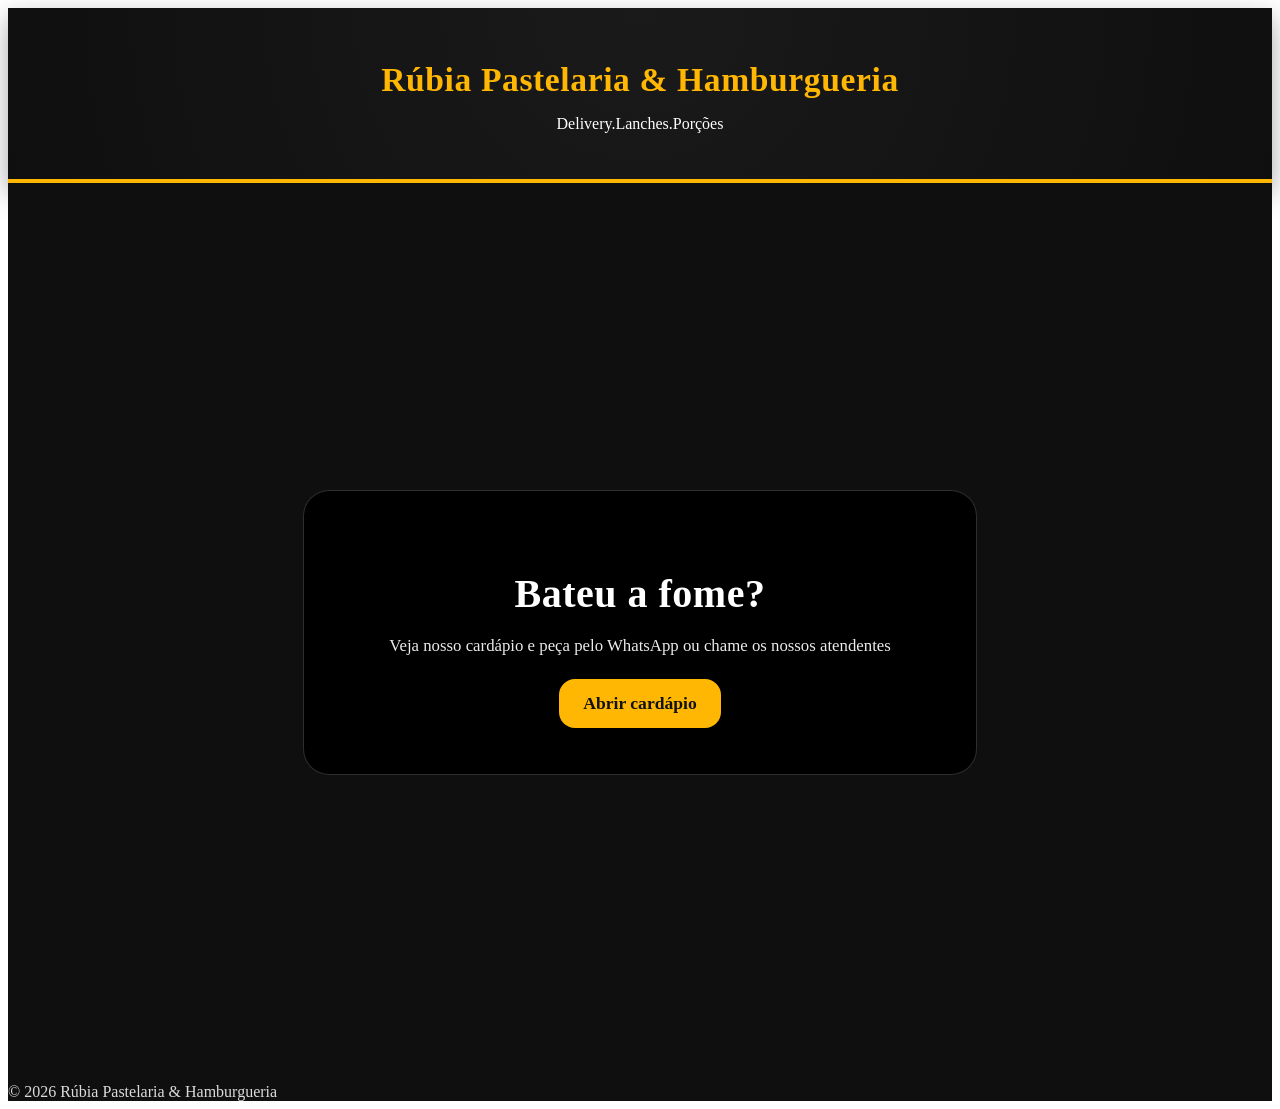
<file: index.html>
<!DOCTYPE html>
<html lang="pt-br">
<head>
    <meta charset="UTF-8">
    <meta name="viewport" content="width=device-width, initial-scale=1.0">
    <title>Pastelaria & Hamburgueria</title>
    <link rel="stylesheet" href="style.css" />
</head>

    <body>
        <header class="topo">
            <div class="container">
        <h1>Rúbia Pastelaria & Hamburgueria</h1>
        <p>Delivery.Lanches.Porções</p>
            </div>
        </header>

        <main>
            <section class="hero">
                <div class="overlay">
                <h2>Bateu a fome?</h2>
                <p>Veja nosso cardápio e peça pelo WhatsApp ou chame os nossos atendentes</p>
                <a class="botao grande" href="cardapio.html">Abrir cardápio</a>
                </div>
            </section>

            <footer class="rodape">
                <p>© 2026 Rúbia Pastelaria & Hamburgueria</p>
            </footer>
        </main>
    </body>
    </html>
</file>
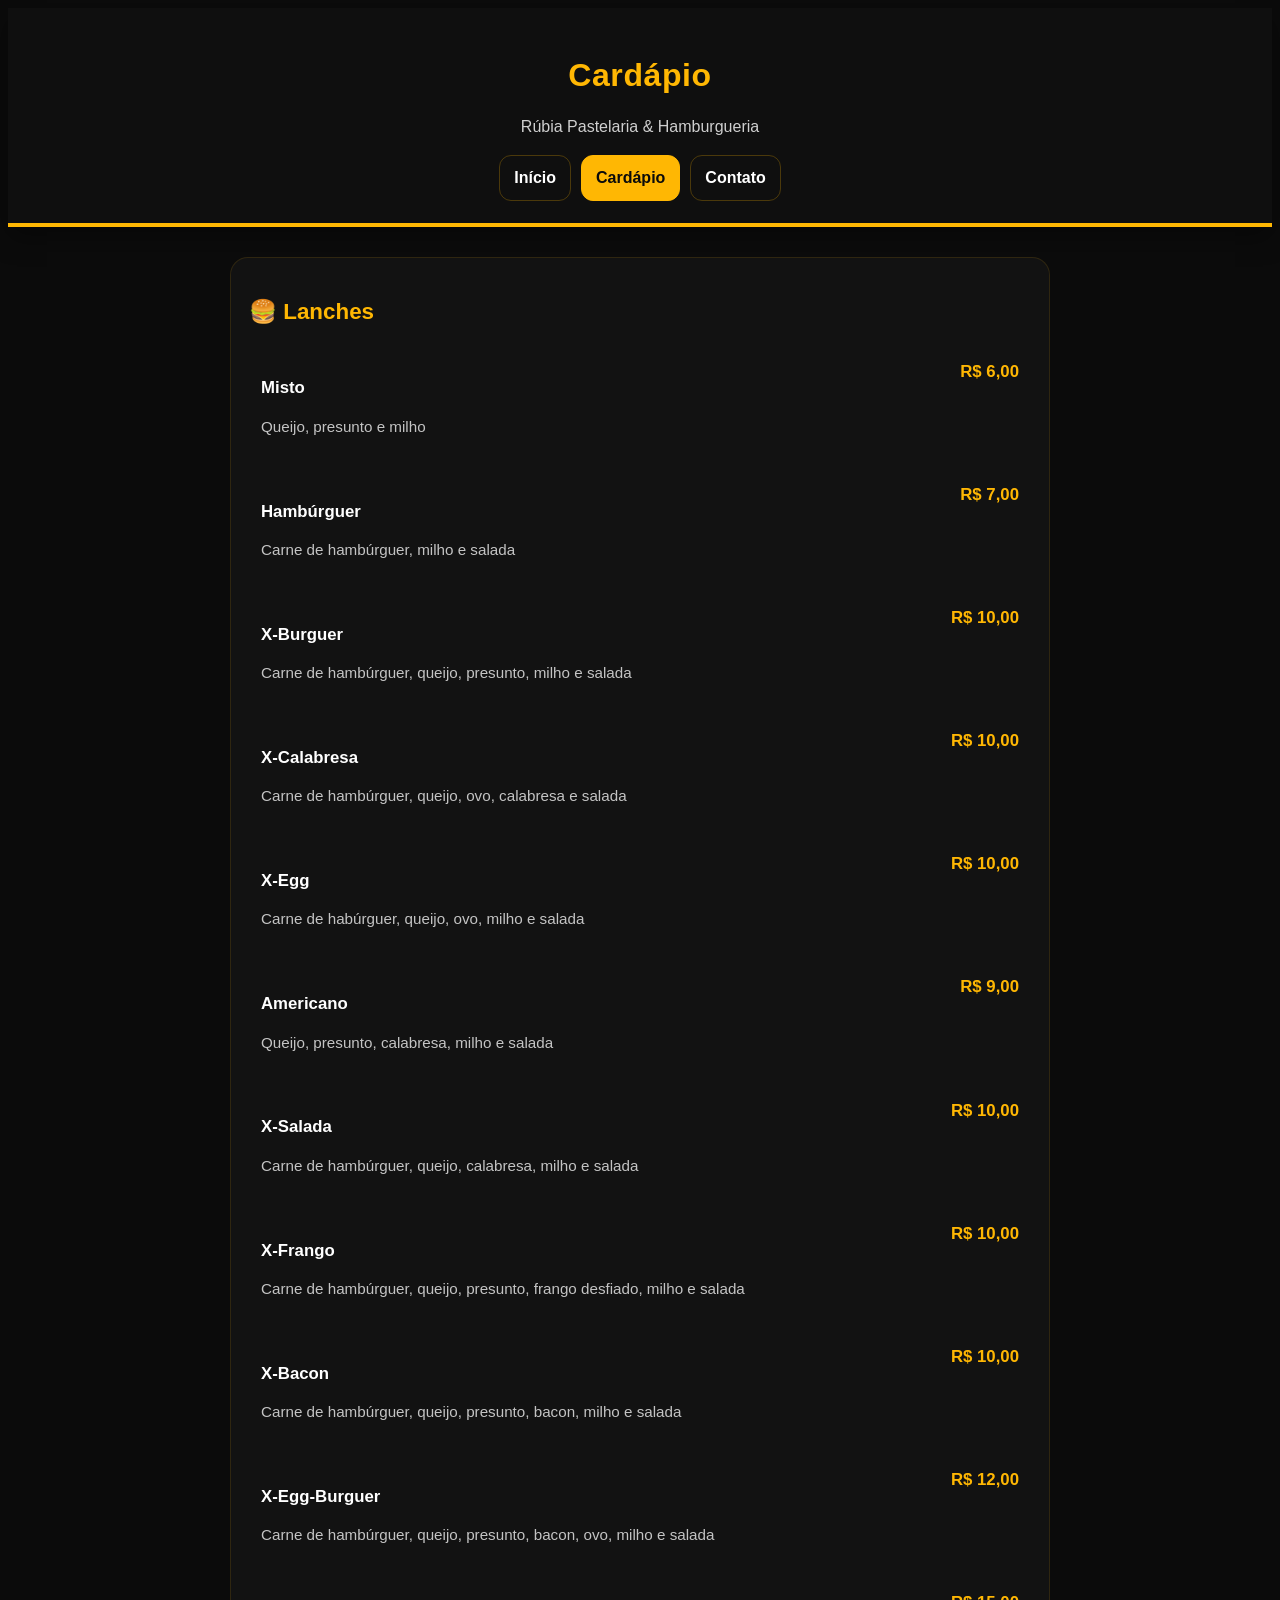
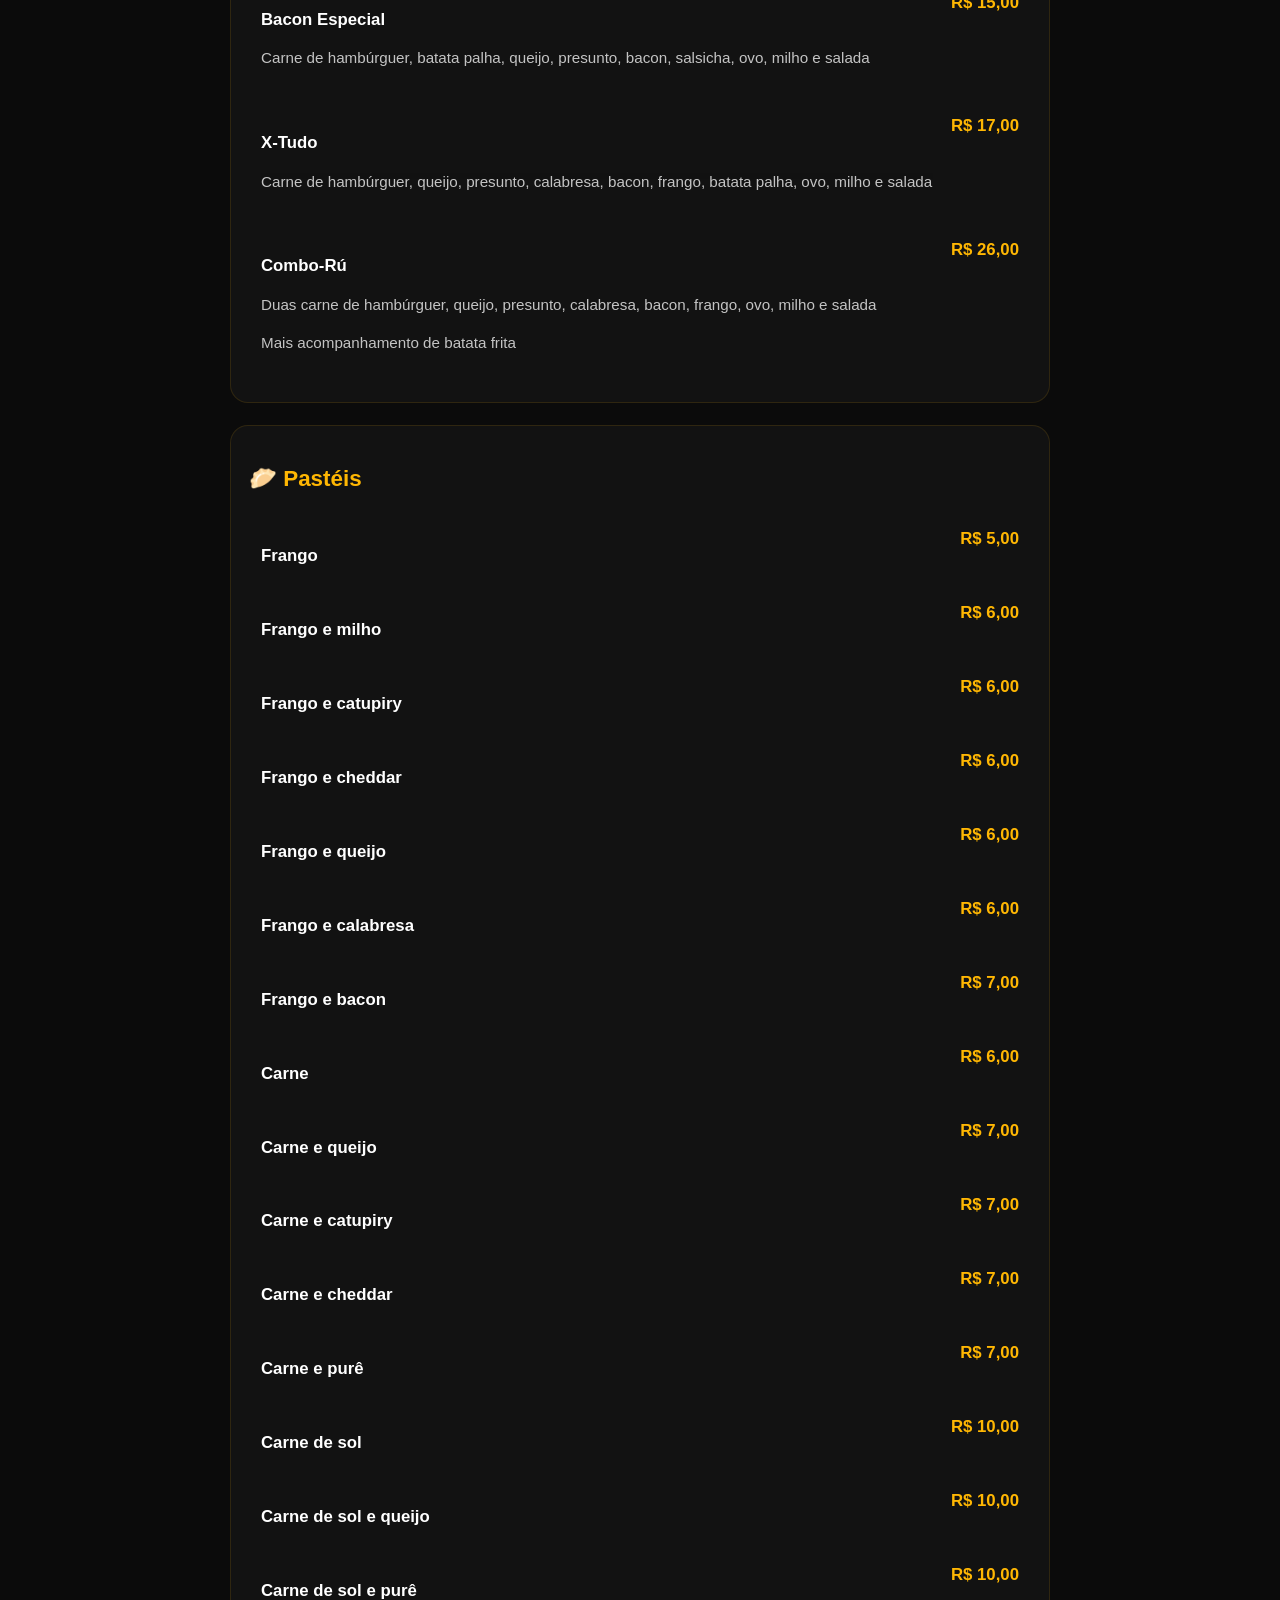
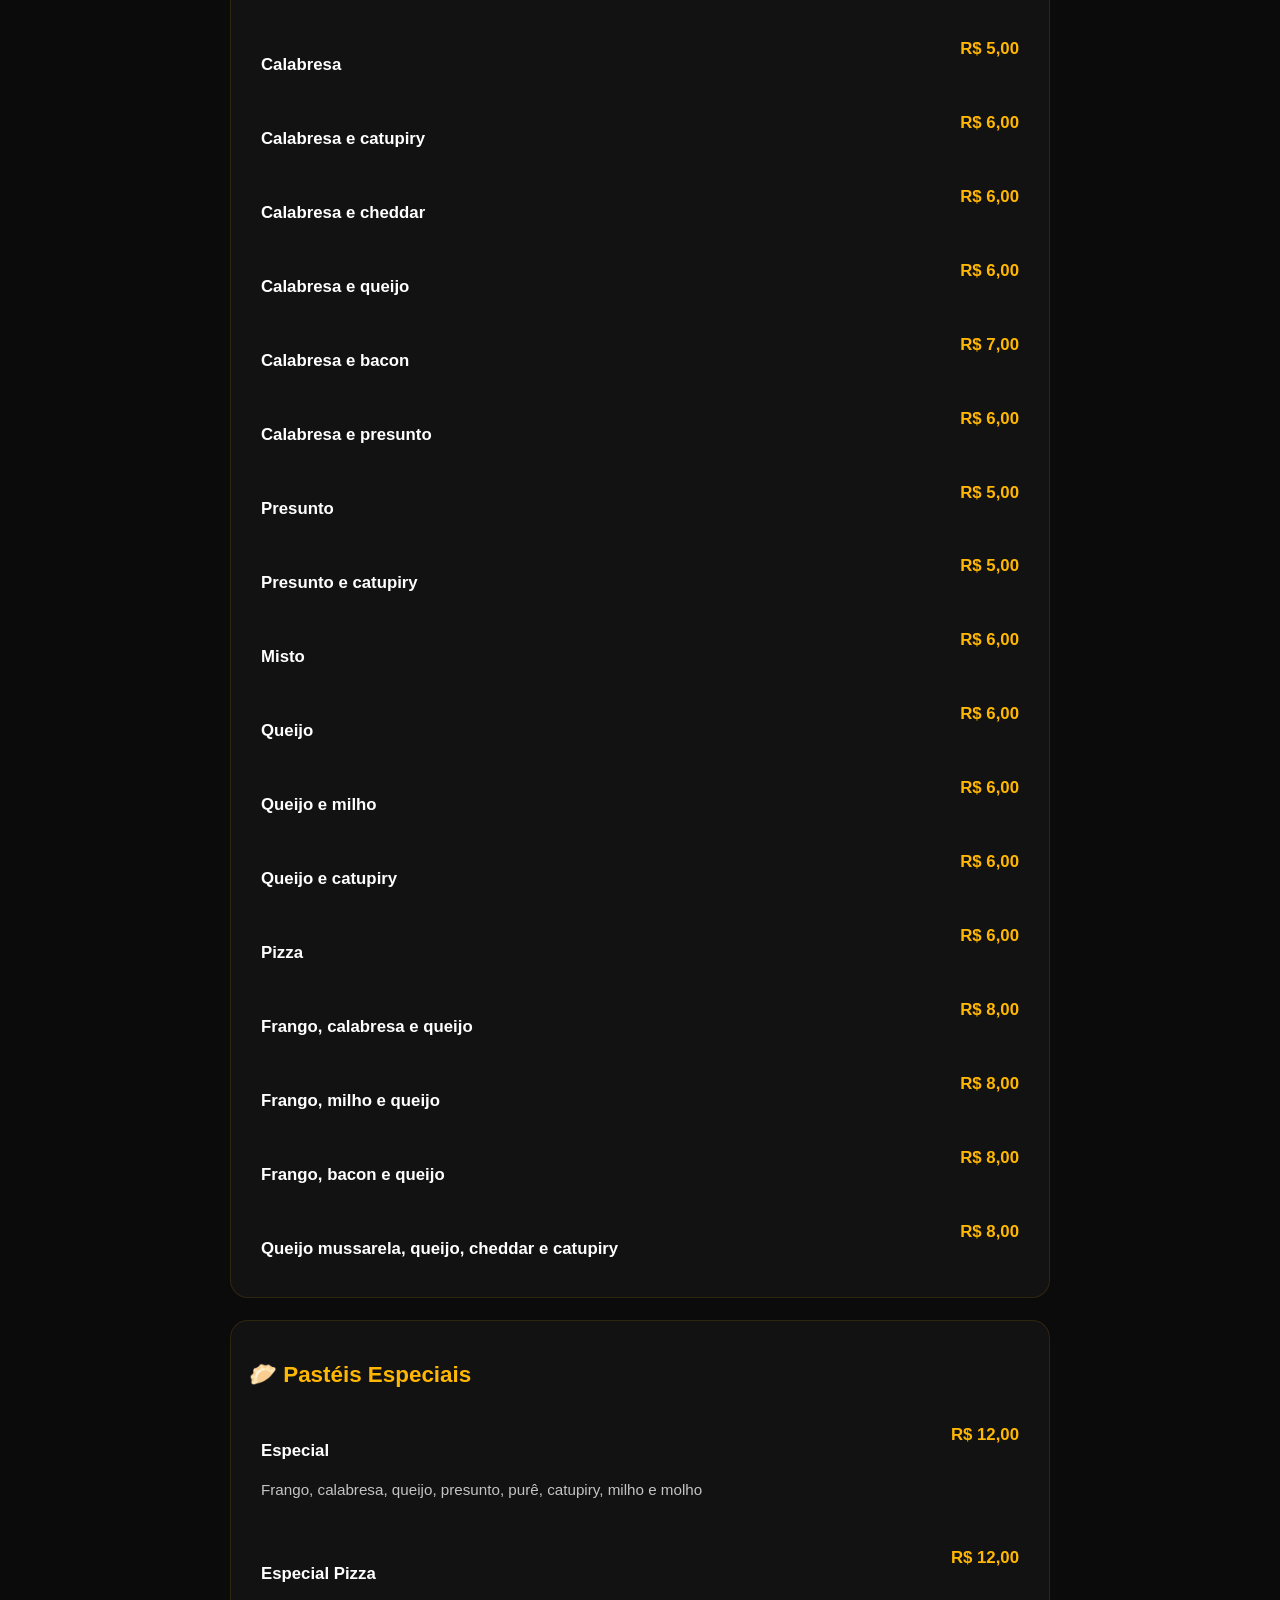
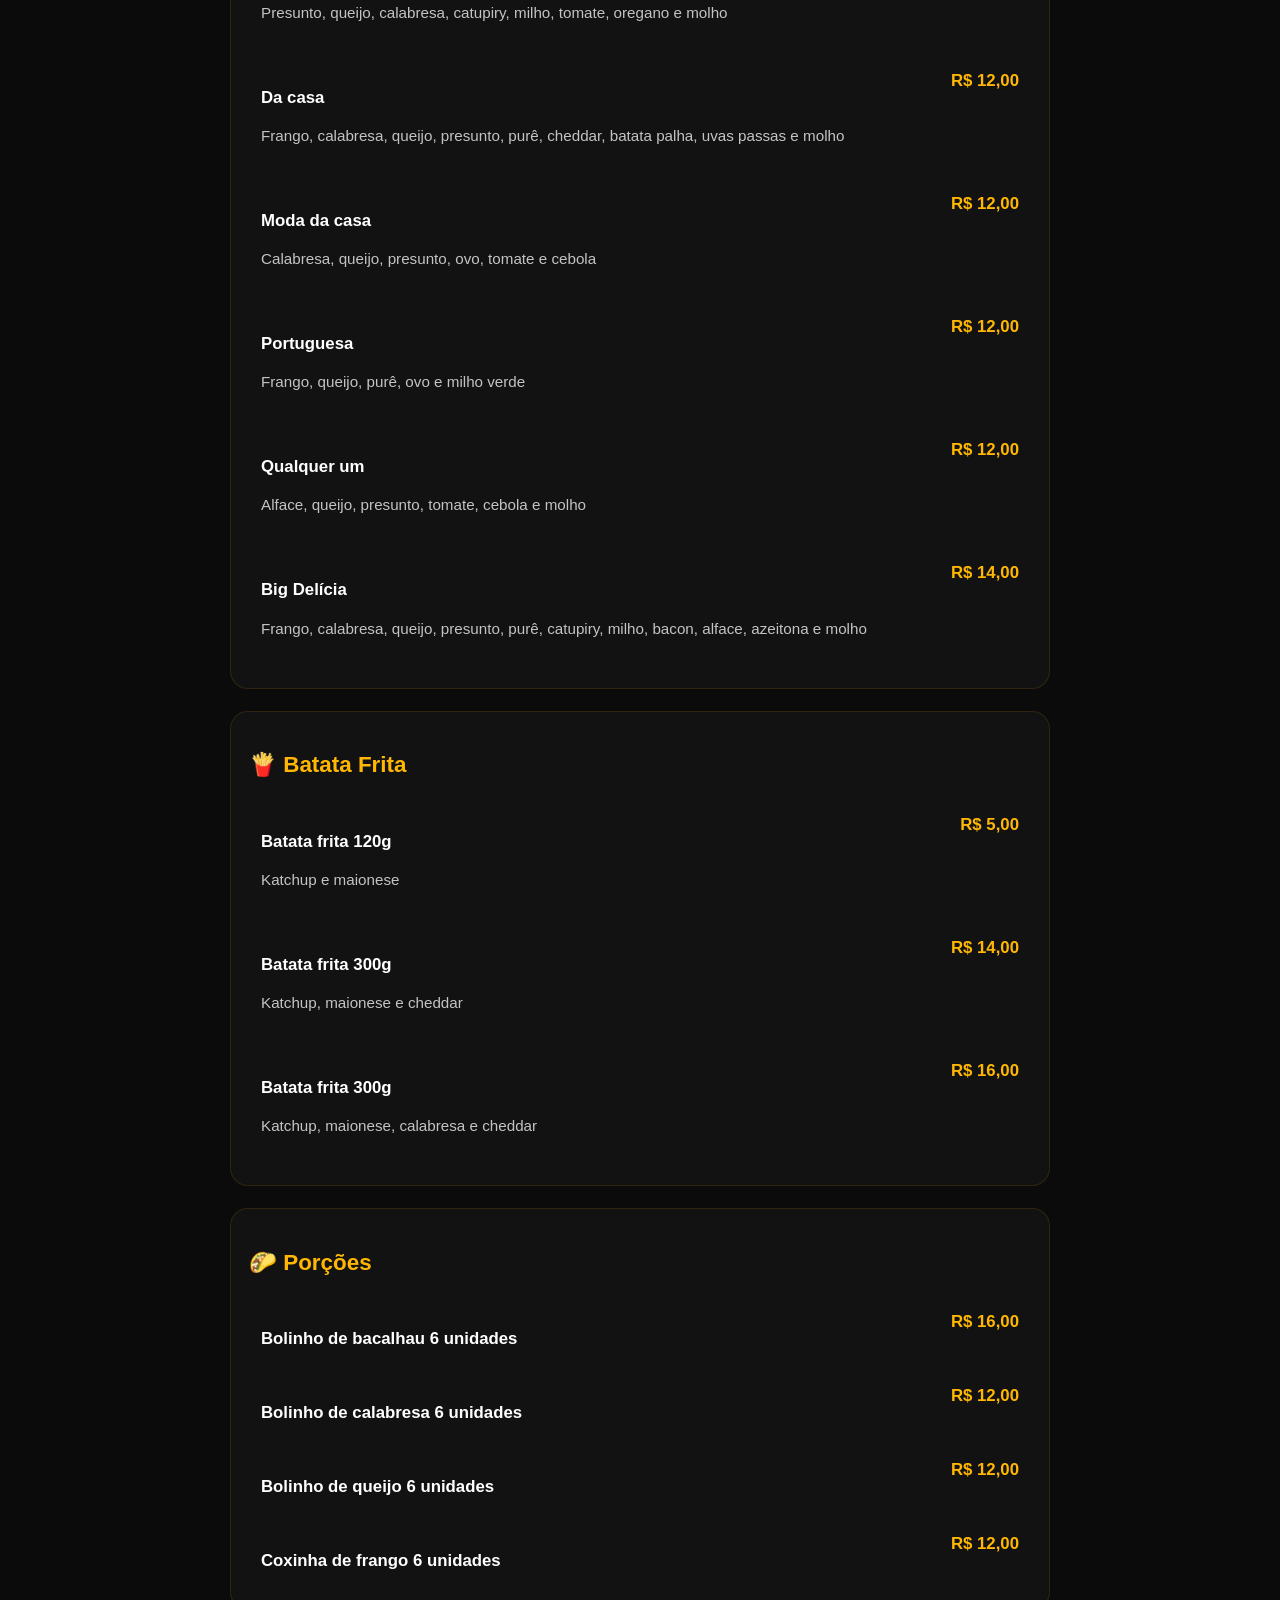
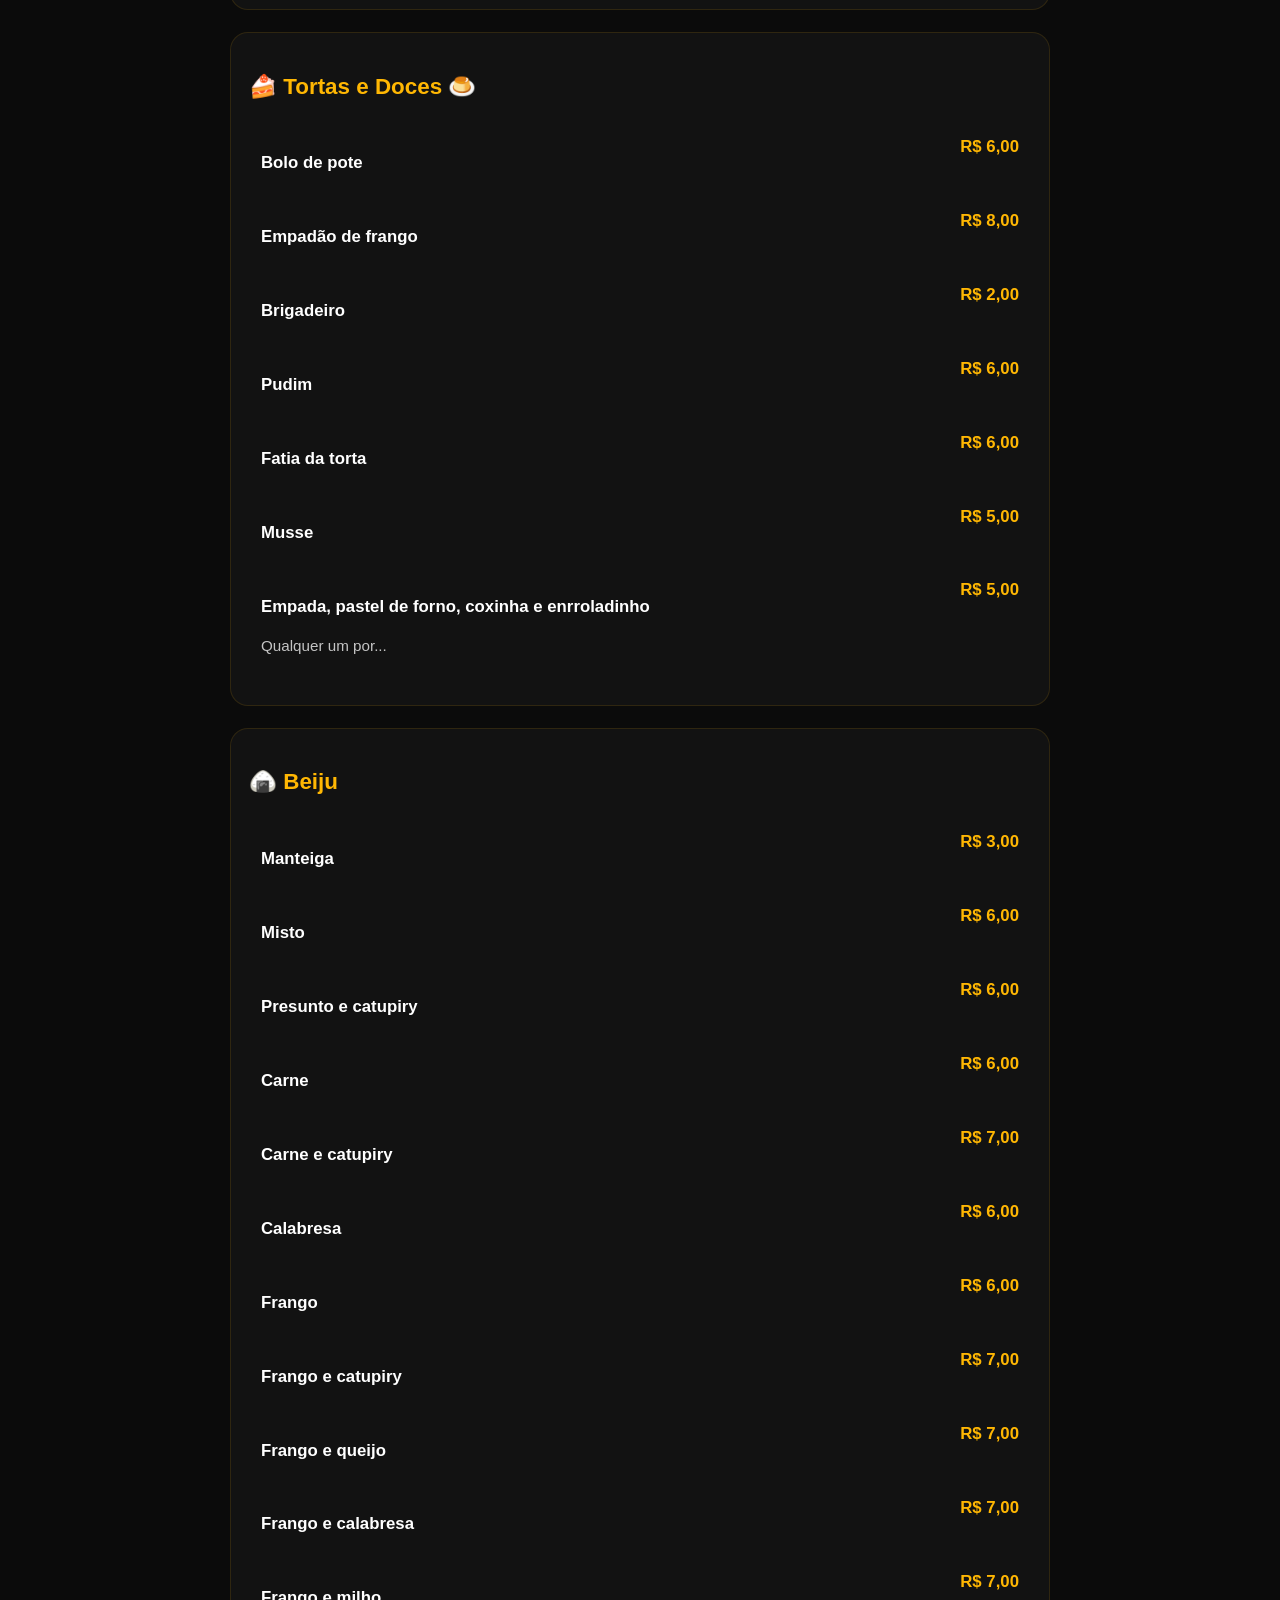
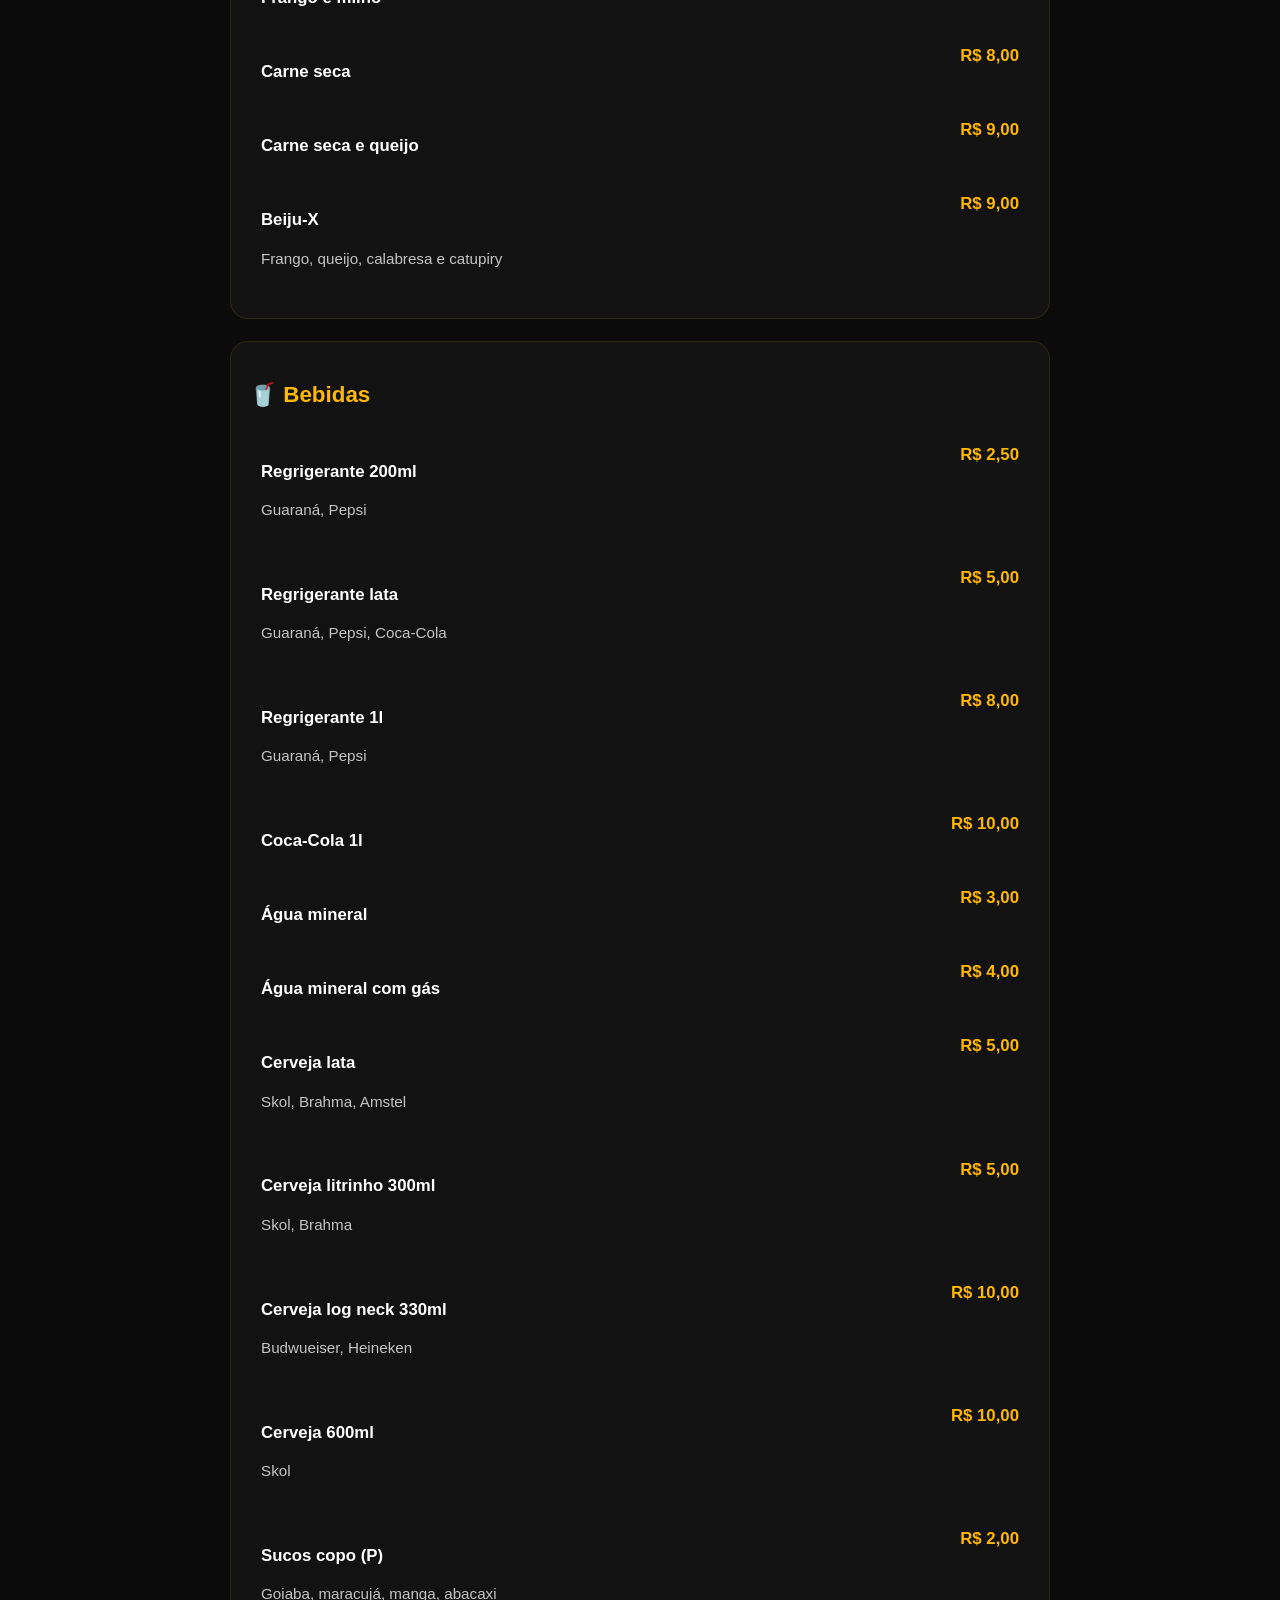
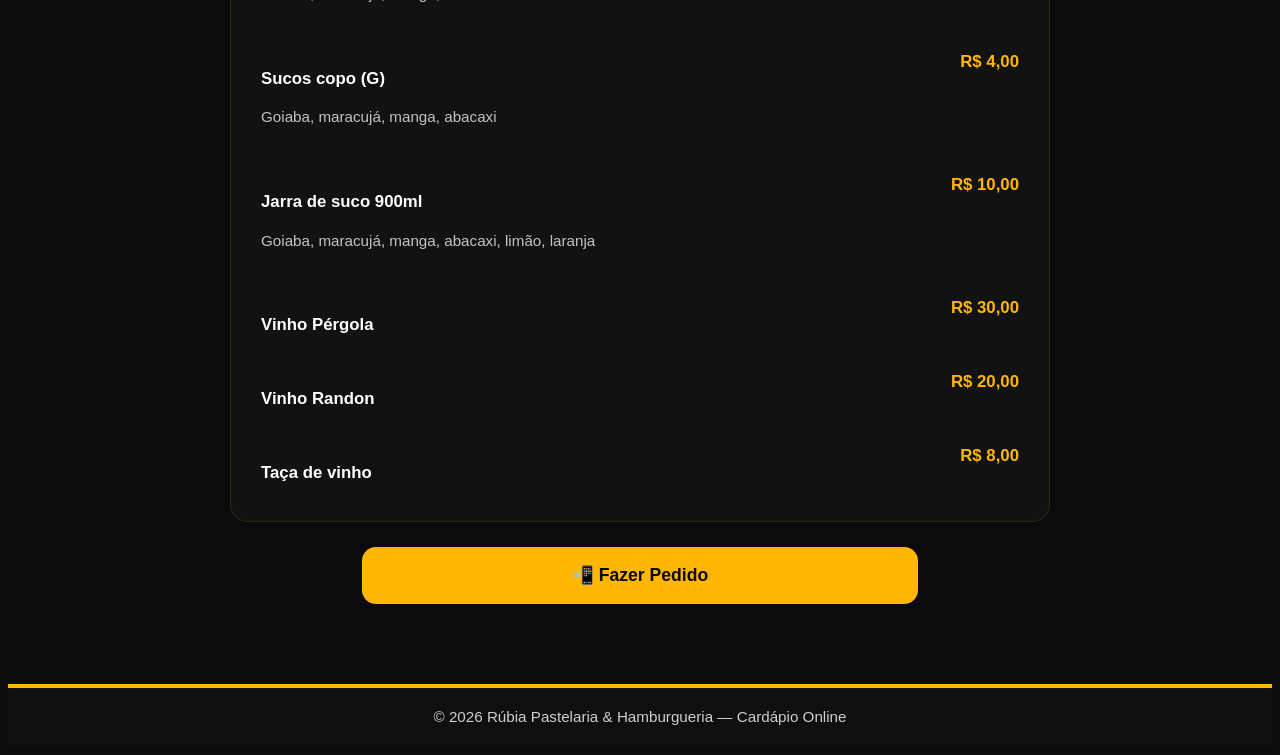
<file: cardapio.html>
<!DOCTYPE html>
<html lang="pt-br">
<head>
    <meta charset="UTF-8">
    <meta name="viewport" content="width=device-width, initial-scale=1.0">
    <title>Cardápio Rúbia Pastelaria & Hamburgueria</title>
    <link rel="stylesheet" href="style.css">
    <link rel="stylesheet" href="cardapio.css">
</head>

<body class="pagina-cardapio">
    <header class="topo">
            <div class="container">
            <h1>Cardápio</h1>        
            <p>Rúbia Pastelaria & Hamburgueria</p>
        
        <nav class="menu">
            <a href="index.html">Início</a>
            <a class="ativo" href="cardapio.html">Cardápio</a>
            <a href="contato.html">Contato</a>
        </nav>
        </div>
    </header>
       
    <main class="container">
        <section class="categoria">
            <h2>🍔 Lanches</h2>

            <div class="item">
                <div>
                    <h3>Misto</h3>
                    <p>Queijo, presunto e milho</p>
                </div>
                <div class="preco">R$ 6,00</div>
            </div>

            <div class="item">
                <div>
                   <h3>Hambúrguer</h3>
                     <p>Carne de hambúrguer, milho e salada</p>
                </div>
                <div class="preco">R$ 7,00</div>
            </div>
                
            <div class="item">
                <div>
                    <h3>X-Burguer</h3>
                    <p>Carne de hambúrguer, queijo, presunto, milho e salada</p>
                </div>
                <div class="preco">R$ 10,00</div>
            </div>

            <div class="item">
                <div>
                    <h3>X-Calabresa</h3>
                    <p>Carne de hambúrguer, queijo, ovo, calabresa e salada</p>
                </div>
                <div class="preco">R$ 10,00</div>
            
            </div>
            <div class="item">
                <div>
                    <h3>X-Egg</h3>
                    <p>Carne de habúrguer, queijo, ovo, milho e salada</p>
                </div>
                <div class="preco">R$ 10,00</div>
            </div>

            <div class="item">
                <div>
                    <h3>Americano</h3>
                    <p>Queijo, presunto, calabresa, milho e salada</p>
                </div>
                <div class="preco">R$ 9,00</div>
            </div>
            
            <div class="item">
                <div>
                    <h3>X-Salada</h3>
                    <p>Carne de hambúrguer, queijo, calabresa, milho e salada</p>
                </div>
                <div class="preco">R$ 10,00</div>
            </div>

            <div class="item">
                <div>
                    <h3>X-Frango</h3>
                    <p>Carne de hambúrguer, queijo, presunto, frango desfiado, milho e salada</p>
                </div>
                <div class="preco">R$ 10,00</div>
            </div>

            <div class="item">
                <div>
                    <h3>X-Bacon</h3>
                    <p>Carne de hambúrguer, queijo, presunto, bacon, milho e salada</p>
                </div>
                <div class="preco">R$ 10,00</div>
            </div>

            <div class="item">
                <div>
                    <h3>X-Egg-Burguer</h3>
                    <p>Carne de hambúrguer, queijo, presunto, bacon, ovo, milho e salada</p>
                </div>
                <div class="preco">R$ 12,00</div>
            </div>

            <div class="item">
                <div>
                    <h3>Bacon Especial</h3>
                    <p>Carne de hambúrguer, batata palha, queijo, presunto, bacon, salsicha, ovo, milho e salada</p>
                </div>
                <div class="preco">R$ 15,00</div>
            </div>

            <div class="item">
                <div>
                    <h3>X-Tudo</h3>
                    <p>Carne de hambúrguer, queijo, presunto, calabresa, bacon, frango, batata palha, ovo, milho e salada</p>
                </div>
                <div class="preco">R$ 17,00</div>
            </div>

            <div class="item">
                <div>
                    <h3>Combo-Rú</h3>
                    <p>Duas carne de hambúrguer, queijo, presunto, calabresa, bacon, frango, ovo, milho e salada</p>
                    <p>Mais acompanhamento de batata frita</p>
                </div>
                <div class="preco">R$ 26,00</div>
            </div>
        </section>
        
        <section class="categoria">
            <h2>🥟 Pastéis</h2>

            <div class="item">
                <div>
                    <h3>Frango</h3>
                </div>
                <div class="preco">R$ 5,00</div>
            </div>
            
            <div class="item">
                <div>
                    <h3>Frango e milho</h3>
                </div>
                <div class="preco">R$ 6,00</div>            
            </div>

            <div class="item">
                <div>
                    <h3>Frango e catupiry</h3>
                </div>
                <div class="preco">R$ 6,00</div>
            </div>
            
                        <div class="item">
                <div>
                    <h3>Frango e cheddar</h3>
                </div>
                <div class="preco">R$ 6,00</div>
            </div>

                        <div class="item">
                <div>
                    <h3>Frango e queijo</h3>
                </div>
                <div class="preco">R$ 6,00</div>
            </div>

                        <div class="item">
                <div>
                    <h3>Frango e calabresa</h3>
                </div>
                <div class="preco">R$ 6,00</div>
            </div>

                        <div class="item">
                <div>
                    <h3>Frango e bacon</h3>
                </div>
                <div class="preco">R$ 7,00</div>
            </div>

                        <div class="item">
                <div>
                    <h3>Carne</h3>
                </div>
                <div class="preco">R$ 6,00</div>
            </div>

                        <div class="item">
                <div>
                    <h3>Carne e queijo</h3>
                </div>
                <div class="preco">R$ 7,00</div>
            </div>

                      <div class="item">
                <div>
                    <h3>Carne e catupiry</h3>
                </div>
                <div class="preco">R$ 7,00</div>
            </div>

                      <div class="item">
                <div>
                    <h3>Carne e cheddar</h3>
                </div>
                <div class="preco">R$ 7,00</div>
            </div>

                      <div class="item">
                <div>
                    <h3>Carne e purê</h3>
                </div>
                <div class="preco">R$ 7,00</div>
            </div>

                      <div class="item">
                <div>
                    <h3>Carne de sol</h3>
                </div>
                <div class="preco">R$ 10,00</div>
            </div>

                      <div class="item">
                <div>
                    <h3>Carne de sol e queijo</h3>
                </div>
                <div class="preco">R$ 10,00</div>
            </div>

                      <div class="item">
                <div>
                    <h3>Carne de sol e purê</h3>
                </div>
                <div class="preco">R$ 10,00</div>
            </div>

                      <div class="item">
                <div>
                    <h3>Calabresa</h3>
                </div>
                <div class="preco">R$ 5,00</div>
            </div>

                       <div class="item">
                <div>
                    <h3>Calabresa e catupiry</h3>
                </div>
                <div class="preco">R$ 6,00</div>
            </div>

                      <div class="item">
                <div>
                    <h3>Calabresa e cheddar</h3>
                </div>
                <div class="preco">R$ 6,00</div>
            </div>

                     <div class="item">
                <div>
                    <h3>Calabresa e queijo</h3>
                </div>
                <div class="preco">R$ 6,00</div>
            </div> 

                    <div class="item">
                <div>
                    <h3>Calabresa e bacon</h3>
                </div>
                <div class="preco">R$ 7,00</div>
            </div>

                     <div class="item">
                <div>
                    <h3>Calabresa e presunto</h3>
                </div>
                <div class="preco">R$ 6,00</div>
            </div>

                     <div class="item">
                <div>
                    <h3>Presunto</h3>
                </div>
                <div class="preco">R$ 5,00</div>
            </div>

                   <div class="item">
                <div>
                    <h3>Presunto e catupiry</h3>
                </div>
                <div class="preco">R$ 5,00</div>
            </div>

                  <div class="item">
                <div>
                    <h3>Misto</h3>
                </div>
                <div class="preco">R$ 6,00</div>
            </div>

                 <div class="item">
                <div>
                    <h3>Queijo</h3>
                </div>
                <div class="preco">R$ 6,00</div>
            </div>

                    <div class="item">
                <div>
                    <h3>Queijo e milho</h3>
                </div>
                <div class="preco">R$ 6,00</div>
            </div>

                     <div class="item">
                <div>
                    <h3>Queijo e catupiry</h3>
                </div>
                <div class="preco">R$ 6,00</div>
            </div>

                   <div class="item">
                <div>
                    <h3>Pizza</h3>
                </div>
                <div class="preco">R$ 6,00</div>
            </div>

                   <div class="item">
                <div>
                    <h3>Frango, calabresa e queijo</h3>
                </div>
                <div class="preco">R$ 8,00</div>
            </div>

                    <div class="item">
                <div>
                    <h3>Frango, milho e queijo</h3>
                </div>
                <div class="preco">R$ 8,00</div>
            </div>

                    <div class="item">
                <div>
                    <h3>Frango, bacon e queijo</h3>
                </div>
                <div class="preco">R$ 8,00</div>
            </div>

                    <div class="item">
                <div>
                    <h3>Queijo mussarela, queijo, cheddar e catupiry</h3>
                </div>
                <div class="preco">R$ 8,00</div>
            </div>
        </section>

        <section class="categoria">
            <h2>🥟 Pastéis Especiais</h2>
            <div class="item">
                <div>
                    <h3>Especial</h3>
                    <p>Frango, calabresa, queijo, presunto, purê, catupiry, milho e molho</p>
                </div>
                <div class="preco">R$ 12,00</div>
            </div>

            <div class="item">
                <div>
                    <h3>Especial Pizza</h3>
                    <p>Presunto, queijo, calabresa, catupiry, milho, tomate, oregano e molho</p>
                </div>
                <div class="preco">R$ 12,00</div>
            </div>

            <div class="item">
                <div>
                    <h3>Da casa</h3>
                    <p>Frango, calabresa, queijo, presunto, purê, cheddar, batata palha, uvas passas e molho</p>
                </div>
                <div class="preco">R$ 12,00</div>
            </div>

            <div class="item">
                <div>
                    <h3>Moda da casa</h3>
                    <p>Calabresa, queijo, presunto, ovo, tomate e cebola</p>
                </div>
                <div class="preco">R$ 12,00</div>
            </div>

            <div class="item">
                <div>
                    <h3>Portuguesa</h3>
                    <p>Frango, queijo, purê, ovo e milho verde</p>
                </div>
                <div class="preco">R$ 12,00</div>
            </div>

            <div class="item">
                <div>
                    <h3>Qualquer um</h3>
                    <p>Alface, queijo, presunto, tomate, cebola e molho</p>
                </div>
                <div class="preco">R$ 12,00</div>
            </div>

            <div class="item">
                <div>
                    <h3>Big Delícia</h3>
                    <p>Frango, calabresa, queijo, presunto, purê, catupiry, milho, bacon, alface, azeitona e molho</p>
                </div>
                <div class="preco">R$ 14,00</div>
            </div>
        </section>

        <section class="categoria">
            <h2>🍟 Batata Frita</h2>

            <div class="item">
                <div>
                <h3>Batata frita 120g</h3>
                <p>Katchup e maionese</p>
                </div>
                <div class="preco">R$ 5,00</div>
            </div>

            <div class="item">
                <div>
                <h3>Batata frita 300g</h3>
                <p>Katchup, maionese e cheddar</p>
                </div>
                <div class="preco">R$ 14,00</div>
            </div>

            <div class="item">
                <div>
                <h3>Batata frita 300g</h3>
                <p>Katchup, maionese, calabresa e cheddar</p>
                </div>
                <div class="preco">R$ 16,00</div>
            </div>
        </section>

        <section class="categoria">
            <h2>🌮 Porções</h2>

            <div class="item">
                <div>
                    <h3>Bolinho de bacalhau 6 unidades</h3>
                </div>
                <div class="preco">R$ 16,00</div>
            </div>

            <div class="item">
                <div>
                    <h3>Bolinho de calabresa 6 unidades</h3>
                </div>
                <div class="preco">R$ 12,00</div>
            </div>

            <div class="item">
                <div>
                    <h3>Bolinho de queijo 6 unidades</h3>
                </div>
                <div class="preco">R$ 12,00</div>
            </div>

            <div class="item">
                <div>
                    <h3>Coxinha de frango 6 unidades</h3>
                </div>
                <div class="preco">R$ 12,00</div>
            </div>
        </section>

        <section class="categoria">
            <h2>🍰 Tortas e Doces 🍮</h2>

            <div class="item">
                <div>
                    <h3>Bolo de pote</h3>
                </div>
                <div class="preco">R$ 6,00</div>
            </div>

            <div class="item">
                <div>
                    <h3>Empadão de frango</h3>
                </div>
                <div class="preco">R$ 8,00</div>
            </div>

            <div class="item">
                <div>
                    <h3>Brigadeiro</h3>
                </div>
                <div class="preco">R$ 2,00</div>
            </div>

            <div class="item">
                <div>
                    <h3>Pudim</h3>
                </div>
                <div class="preco">R$ 6,00</div>
            </div>

            <div class="item">
                <div>
                    <h3>Fatia da torta</h3>
                </div>
                <div class="preco">R$ 6,00</div>
            </div>
            
            <div class="item">
                <div>
                    <h3>Musse</h3>
                </div>
                <div class="preco">R$ 5,00</div>
            </div>

            <div class="item">
                <div>
                    <h3>Empada, pastel de forno, coxinha e enrroladinho</h3>
                    <p>Qualquer um por...</p>
                </div>
                <div class="preco">R$ 5,00</div>
            </div>
        </section>

        <section class="categoria">
            <h2>🍙 Beiju</h2>
            
            <div class="item">
                <div>
                    <h3>Manteiga</h3>
                </div>
                <div class="preco">R$ 3,00</div>
            </div>

            <div class="item">
               <div>
                    <h3>Misto</h3>
                </div>
                <div class="preco">R$ 6,00</div>
            </div>

            <div class="item">
               <div>
                    <h3>Presunto e catupiry</h3>
                </div>
                <div class="preco">R$ 6,00</div>
            </div>

            <div class="item">
               <div>
                    <h3>Carne</h3>
                </div>
                <div class="preco">R$ 6,00</div>
            </div>

            <div class="item">
               <div>
                    <h3>Carne e catupiry</h3>
                </div>
                <div class="preco">R$ 7,00</div>
            </div>

            <div class="item">
               <div>
                    <h3>Calabresa</h3>
                </div>
                <div class="preco">R$ 6,00</div>
            </div>

            <div class="item">
               <div>
                    <h3>Frango</h3>
                </div>
                <div class="preco">R$ 6,00</div>
            </div>

            <div class="item">
               <div>
                    <h3>Frango e catupiry</h3>
                </div>
                <div class="preco">R$ 7,00</div>
            </div>

            <div class="item">
               <div>
                    <h3>Frango e queijo</h3>
                </div>
                <div class="preco">R$ 7,00</div>
            </div>

            <div class="item">
               <div>
                    <h3>Frango e calabresa</h3>
                </div>
                <div class="preco">R$ 7,00</div>
            </div>

            <div class="item">
               <div>
                    <h3>Frango e milho</h3>
                </div>
                <div class="preco">R$ 7,00</div>
            </div>
            <div class="item">
               <div>
                    <h3>Carne seca</h3>
                </div>
                <div class="preco">R$ 8,00</div>
            </div>

            <div class="item">
               <div>
                    <h3>Carne seca e queijo</h3>
                </div>
                <div class="preco">R$ 9,00</div>
            </div>

            <div class="item">
               <div>
                    <h3>Beiju-X</h3>
                    <p>Frango, queijo, calabresa e catupiry</p>
                </div>
                <div class="preco">R$ 9,00</div>
            </div>
        </section>

        <section class="categoria">
            <h2>🥤 Bebidas</h2>

            <div class="item">
                <div>
                    <h3>Regrigerante 200ml</h3>
                    <p>Guaraná, Pepsi</p>
                </div>
                <div class="preco">R$ 2,50</div>
            </div>

            <div class="item">
                <div>
                    <h3>Regrigerante lata</h3>
                    <p>Guaraná, Pepsi, Coca-Cola</p>
                </div>
                <div class="preco">R$ 5,00</div>
            </div>

            <div class="item">
                <div>
                    <h3>Regrigerante 1l</h3>
                    <p>Guaraná, Pepsi</p>
                </div>
                <div class="preco">R$ 8,00</div>
            </div>

            <div class="item">
                <div>
                    <h3>Coca-Cola 1l</h3>
                    </div>
                <div class="preco">R$ 10,00</div>
            </div>

            <div class="item">
                <div>
                    <h3>Água mineral</h3>
                </div>
                <div class="preco">R$ 3,00</div>
            </div>

            <div class="item">
                <div>
                    <h3>Água mineral com gás</h3>
                </div>
                <div class="preco">R$ 4,00</div>
            </div>

            <div class="item">
                <div>
                    <h3>Cerveja lata</h3>
                    <p>Skol, Brahma, Amstel</p>
                </div>
                <div class="preco">R$ 5,00</div>
            </div>

            <div class="item">
                <div>
                    <h3>Cerveja litrinho 300ml</h3>
                    <p>Skol, Brahma</p>
                </div>
                <div class="preco">R$ 5,00</div>
            </div>

            <div class="item">
                <div>
                    <h3>Cerveja log neck 330ml</h3>
                    <p>Budwueiser, Heineken</p>
                </div>
                <div class="preco">R$ 10,00</div>
            </div>

            <div class="item">
                <div>
                    <h3>Cerveja 600ml</h3>
                    <p>Skol</p>
                </div>
                <div class="preco">R$ 10,00</div>
            </div>

            <div class="item">
                <div>
                    <h3>Sucos copo (P)</h3>
                    <p>Goiaba, maracujá, manga, abacaxi</p>
                </div>
                <div class="preco">R$ 2,00</div>
            </div>

            <div class="item">
                <div>
                    <h3>Sucos copo (G)</h3>
                    <p>Goiaba, maracujá, manga, abacaxi</p>
                </div>
                <div class="preco">R$ 4,00</div>
            </div>

            <div class="item">
                <div>
                    <h3>Jarra de suco 900ml</h3>
                    <p>Goiaba, maracujá, manga, abacaxi, limão, laranja</p>
                </div>
                <div class="preco">R$ 10,00</div>
            </div>

            <div class="item">
                <div>
                    <h3>Vinho Pérgola</h3>
                </div>
                <div class="preco">R$ 30,00</div>
            </div>

            <div class="item">
                <div>
                    <h3>Vinho Randon</h3>
                </div>
                <div class="preco">R$ 20,00</div>
            </div>

            <div class="item">
                <div>
                    <h3>Taça de vinho</h3>
                </div>
                <div class="preco">R$ 8,00</div>
            </div>
        </section>
    
    <a class="botao pedir" href="contato.html">📲 Fazer Pedido</a>
  </main>

  <footer class="rodape">
    <p>© 2026 Rúbia Pastelaria & Hamburgueria — Cardápio Online</p>
  </footer>

</body>
</html>
</file>
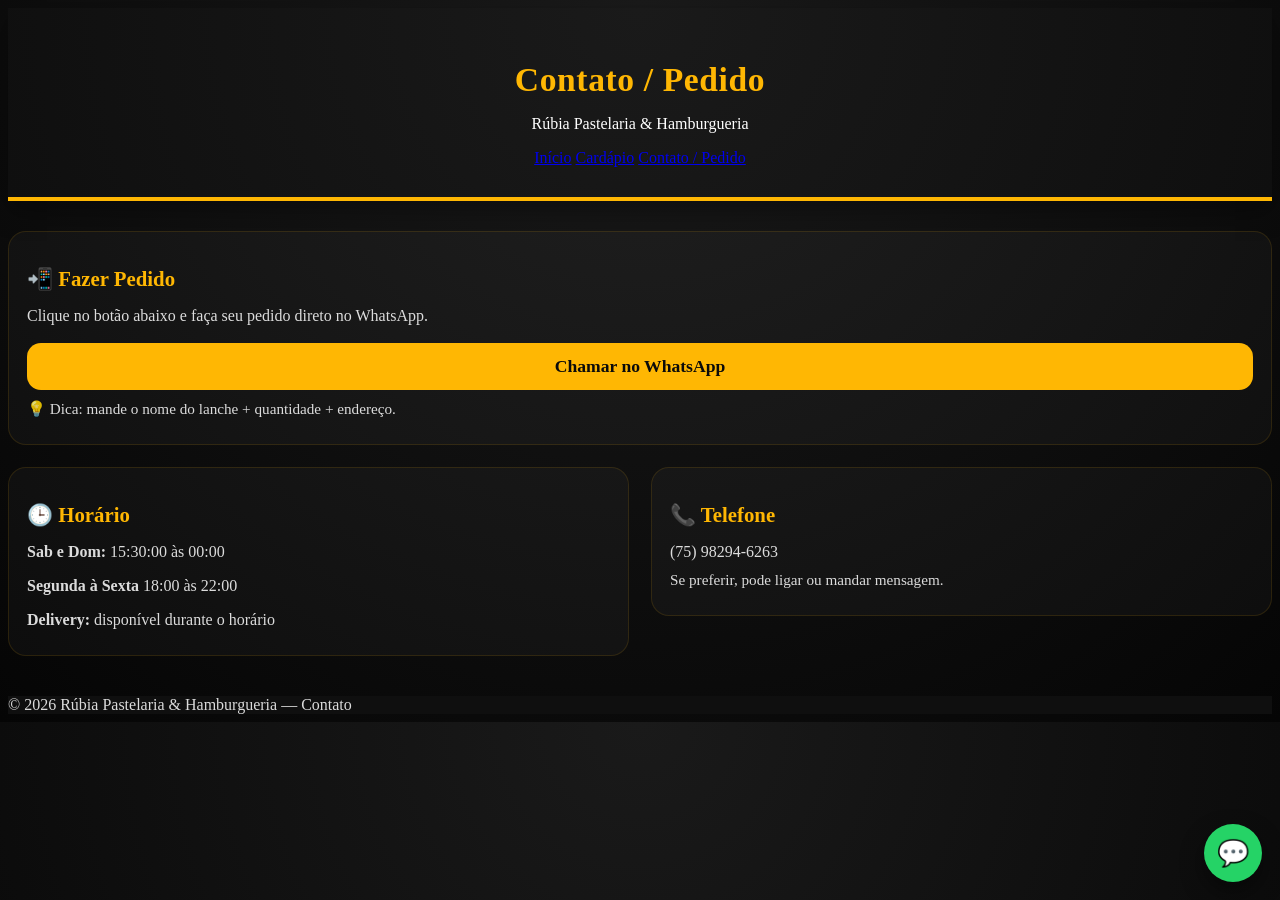
<file: contato.html>
<!DOCTYPE html>
<html lang="pt-br">
<head>
  <meta charset="UTF-8" />
  <meta name="viewport" content="width=device-width, initial-scale=1.0" />
  <title>Contato / Pedido</title>
  <link rel="stylesheet" href="style.css">
  <link rel="stylesheet" href="contato.css">
</head>

<body class="pagina-contato">

  <header class="topo">
    <div class="container">
      <h1>Contato / Pedido</h1>
      <p>Rúbia Pastelaria & Hamburgueria</p>

      <nav class="menu">
        <a href="index.html">Início</a>
        <a href="cardapio.html">Cardápio</a>
        <a class="ativo" href="contato.html">Contato / Pedido</a>
      </nav>
    </div>
  </header>

  <main class="container contato-area">

    <section class="contato-card destaque">
      <h2>📲 Fazer Pedido</h2>
      <p>Clique no botão abaixo e faça seu pedido direto no WhatsApp.</p>

      <!-- TROQUE o número pelo seu (com DDD) -->
      <a class="botao whatsapp" target="_blank"
        href="https://wa.me/5599999999999?text=Oi!%20Quero%20fazer%20um%20pedido%20😄">
        Chamar no WhatsApp
      </a>

      <p class="obs">
        💡 Dica: mande o nome do lanche + quantidade + endereço.
      </p>
    </section>

    <section class="contato-card">
      <h2>🕒 Horário</h2>
      <p><strong>Sab e Dom:</strong> 15:30:00 às 00:00</p>
      <p><strong>Segunda à Sexta</strong> 18:00 às 22:00</p>
      <p><strong>Delivery:</strong> disponível durante o horário</p>
    </section>

    <section class="contato-card">
      <h2>📞 Telefone</h2>
      <p>(75) 98294-6263</p>
      <p class="obs">Se preferir, pode ligar ou mandar mensagem.</p>
    </section>

  </main>

  <footer class="rodape">
    <p>© 2026 Rúbia Pastelaria & Hamburgueria — Contato</p>
  </footer>
<a class="whats-fixo" target="_blank"
   href="https://wa.me/5599999999999?text=Oi!%20Quero%20fazer%20um%20pedido%20😄">
  💬
</a>

</body>
</html>
</file>
<file: style.css>
.hero {
  min-height: 100vh;
  background-image: url(https://img.freepik.com/vetores-gratis/padrao-de-fundo-de-hamburguer_474888-6821.jpg?semt=ais_user_personalization&w=740&q=80);
  background-size: contain;
  background-position: center;
  background-repeat: no-repeat;
  background-color: #0f0f0f;

  display: flex;
  align-items: center;
  justify-content: center;

  border-radius: 0px;
  margin-top: 0px;
  overflow: hidden;
}
.overlay{
  width: min(620px, 92%);
  padding: 46px 26px;
  text-align: center;
  color: white;

  background: rgba(0, 0, 0, 35);
  backdrop-filter: blur(10px);
  -webkit-backdrop-filter: blur(10px);

  border: 1px solid rgba(255, 255, 255, 0.18);
  border-radius: 26px;

  box-shadow: 0 10px 35px rgba(0, 0, 0, 0, 0.35);
  animation: aparecerSuave 0.8s ease-out;
}
@keyframes aparecerSuave{
  from{
    opacity: 0;
    transform: translateY(18px);
  }
  to{
    opacity: 1;
    transform: translateY(0);
  }
}
.hero h2 {
  font-size: 2.5rem;
  margin-bottom: 12px;
  letter-spacing: 0.5px;
}

.hero p {
  font-size: 1.05rem;
  opacity: 0.92;
  margin-bottom: 22px;
  line-height: 1.4;
}

.botao.grande {
  font-size: 1.1rem;
  padding: 14px 24px;
  border-radius: 16px;
  display: inline-block;
  text-decoration: none;

  background: #ffb703;
  color: #111;
  font-weight: bold;

  transition: 0.2s;
}

.botao.grande:hover{
  transform: scale(1.05);
}

.topo{
  text-align: center;
  padding: 30px 0;
  color: white;

  background: radial-gradient(circle at top, #1a1a1a, #0f0f0f);
  border-bottom: 4px solid #ffb703;
  box-shadow: 0 10px 25px rgba(0,0,0,0.35);
}

.topo h1{
  font-size: 2.1rem;
  font-weight: 900;
  letter-spacing: 0.6px;
  margin-bottom: 6px;
  color: #ffb703;
}
 .top p{
  font-size: 1rem;
  opacity: 0.9;
  letter-spacing: 1px;
  text-transform: uppercase;
  color: #ffffff;
 }

 .rodape{
  background: #0f0f0f;
  color: white;
 }

 .rodape p{
  margin: 0;
  opacity: 0.85;
 }
 /* ===== RESPONSIVO (INDEX) ===== */
@media (max-width: 600px){

  .container{
    width: 92%;
  }

  .topo{
    padding: 18px 0;
  }

  .topo h1{
    font-size: 1.4rem;
    line-height: 1.2;
  }

  .topo p{
    font-size: 0.95rem;
  }

  .menu{
    gap: 8px;
  }

  .menu a{
    width: 100%;
    text-align: center;
    padding: 12px;
    border-radius: 14px;
  }

  .hero{
    min-height: 80vh;
    padding: 18px;
    border-radius: 0;
  }

  .overlay{
    width: 100%;
    padding: 18px;
  }

  .hero h2{
    font-size: 1.8rem;
  }

  .hero p{
    font-size: 1rem;
  }

  .botao.grande{
    width: 100%;
    text-align: center;
  }

  .rodape{
    padding: 16px;
  }

  .rodape p{
    font-size: 0.9rem;
  }
}
</file>
<file: cardapio.css>
/* ===== CARDÁPIO ===== */

body{
  font-family: Arial, Helvetica, sans-serif;
  background: #0b0b0b;
  color: #ffffff;
  line-height: 1.5;
}

/* largura padrão */
.container{
  width: min(1000px, 92%);
  margin: 0 auto;
}

/* topo */
.topo{
  background: #0f0f0f;
  border-bottom: 4px solid #ffb703;
  padding: 22px 0;
  text-align: center;
}

.topo h1{
  font-size: 2rem;
  margin-bottom: 6px;
}

.topo p{
  opacity: 0.8;
  font-size: 1rem;
}

/* menu */
.menu{
  margin-top: 14px;
  display: flex;
  gap: 10px;
  justify-content: center;
  flex-wrap: wrap;
}

.menu a{
  text-decoration: none;
  color: #ffffff;
  padding: 10px 14px;
  border-radius: 12px;
  border: 1px solid rgba(255, 183, 3, 0.25);
  transition: 0.2s;
  font-weight: 600;
}

.menu a:hover{
  background: rgba(255, 183, 3, 0.12);
}

.menu a.ativo{
  background: #ffb703;
  color: #0b0b0b;
  border: 1px solid #ffb703;
}

/* área principal */
main{
  padding: 30px 0 40px;
}

/* categoria */
.categoria{
  background: rgba(255, 255, 255, 0.03);
  border: 1px solid rgba(255, 183, 3, 0.12);
  border-radius: 18px;
  padding: 18px;
  margin-bottom: 22px;
}

/* título categoria */
.categoria h2{
  font-size: 1.4rem;
  margin-bottom: 16px;
  color: #ffb703;
}

/* item */
.item{
  display: flex;
  justify-content: space-between;
  gap: 14px;
  padding: 14px 12px;
  border-radius: 14px;
  transition: 0.2s;
}

.item:hover{
  background: rgba(255, 183, 3, 0.08);
}

.item h3{
  font-size: 1.05rem;
  margin-bottom: 4px;
  font-weight: 700;
}

.item p{
  opacity: 0.75;
  font-size: 0.95rem;
}

/* preço */
.preco{
  font-weight: 800;
  color: #ffb703;
  white-space: nowrap;
  font-size: 1.05rem;
}

/* botão final */
.botao.pedir{
  display: block;
  text-decoration: none;
  font-weight: 800;
  border-radius: 14px;
  padding: 15px 18px;
  background: #ffb703;
  color: #0b0b0b;
  width: 100%;
  text-align: center;
  margin: 25px auto 0;
  font-size: 1.1rem;
  transition: 0.2s;
  max-width: 520px;
}

.botao.pedir:hover{
  transform: scale(1.02);
  filter: brightness(1.05);
}

/* rodapé */
.rodape{
  background: #0f0f0f;
  border-top: 4px solid #ffb703;
  text-align: center;
  padding: 18px;
  margin-top: 40px;
}

.rodape p{
  opacity: 0.8;
  font-size: 0.95rem;
}

/* responsivo */
@media (max-width: 520px){
  .topo h1{
    font-size: 1.6rem;
  }

  .categoria{
    padding: 14px;
  }

  .item{
    flex-direction: column;
    align-items: flex-start;
  }

  .preco{
    font-size: 1rem;
  }
}

.pagina-cardapio main.container{
    display: block;
    grid-template-columns: 1fr 1fr;
    gap: 22px;
    padding: 30px 0 40px;
    align-items: start;
    width: min(820px, 92%);
}

.pagina-cardapio.categoria{
    margin-bottom: 0;
}
.pagina-cardapio.categoria{
    grid-column: 1/-1;
}
@media (max-width: 850px){
    .pagina-cardapio main.conteiner{
        grid-template-columns: 1fr;
    }
.pagina-cardapio.categoria{
    grid-column: auto;
}    
}    

/* impede estouro horizontal */
.pagina-cardapio .categoria,
.pagina-cardapio .item{
  max-width: 100%;
  overflow: hidden;
}

/* permite o texto quebrar */
.pagina-cardapio .item div{
  min-width: 0;
}

/* força quebra de palavras longas */
.pagina-cardapio .item h3,
.pagina-cardapio .item p{
  overflow-wrap: break-word;
  word-break: break-word;
}
/* ===== RESPONSIVO (CARDÁPIO) ===== */
@media (max-width: 600px){

  .categoria{
    padding: 14px;
  }

  .categoria h2{
    font-size: 1.25rem;
  }

  .item{
    flex-direction: column;
    align-items: flex-start;
    gap: 8px;
  }

  .preco{
    font-size: 1.05rem;
  }

  .botao.pedir{
    max-width: 100%;
  }
}
</file>
<file: contato.css>
/* ===== PÁGINA CONTATO ===== */

.pagina-contato .contato-area{
  padding: 30px 0 40px;
  display: grid;
  grid-template-columns: 1fr 1fr;
  gap: 22px;
  align-items: start;
}

.pagina-contato .contato-card{
  background: rgba(255, 255, 255, 0.03);
  border: 1px solid rgba(255, 183, 3, 0.12);
  border-radius: 18px;
  padding: 18px;
}

.pagina-contato .contato-card h2{
  color: #ffb703;
  font-size: 1.3rem;
  margin-bottom: 10px;
}

.pagina-contato .contato-card p{
  opacity: 0.85;
  margin-bottom: 8px;
}

/* Card principal (WhatsApp) ocupa a tela toda */
.pagina-contato .contato-card.destaque{
  grid-column: 1 / -1;
}

/* Botões */
.pagina-contato .botao{
  display: inline-block;
  text-decoration: none;
  font-weight: 800;
  border-radius: 14px;
  padding: 13px 18px;
  margin-top: 10px;
  transition: 0.2s;
}

/* WhatsApp */
.pagina-contato .botao.whatsapp{
  background: #ffb703;
  color: #0b0b0b;
  width: 100%;
  text-align: center;
  font-size: 1.1rem;
}

.pagina-contato .botao.whatsapp:hover{
  transform: scale(1.02);
  filter: brightness(1.05);
}

/* Maps */
.pagina-contato .botao.maps{
  border: 1px solid rgba(255, 183, 3, 0.4);
  color: #ffffff;
  width: 100%;
  text-align: center;
}

.pagina-contato .botao.maps:hover{
  background: rgba(255, 183, 3, 0.12);
}

/* Observação pequena */
.pagina-contato .obs{
  font-size: 0.95rem;
  opacity: 0.7;
  margin-top: 10px;
}

/* Responsivo */
@media (max-width: 850px){
  .pagina-contato .contato-area{
    grid-template-columns: 1fr;
  }

  .pagina-contato .contato-card.destaque{
    grid-column: auto;
  }
}
.pagina-contato{
  background: radial-gradient(circle at top, #1a1a1a, #050505);
  color: #ffffff;
}
/* Botão flutuante WhatsApp */
.whats-fixo{
  position: fixed;
  bottom: 18px;
  right: 18px;
  width: 58px;
  height: 58px;
  border-radius: 50%;
  background: #25D366;
  color: #ffffff;
  display: flex;
  align-items: center;
  justify-content: center;
  font-size: 26px;
  text-decoration: none;
  box-shadow: 0 10px 25px rgba(0,0,0,0.45);
  z-index: 9999;
  transition: 0.2s;
}

.whats-fixo:hover{
  transform: scale(1.08);
}
/* Faz o botão respeitar a largura do card */
.pagina-contato .contato-card{
  overflow: hidden;
}

/* Botão WhatsApp não estoura */
.pagina-contato .botao.whatsapp{
  width: 100%;
  max-width: 100%;
  box-sizing: border-box;
}
/* ===== RESPONSIVO (CONTATO) ===== */
@media (max-width: 600px){

  .contato-area{
    grid-template-columns: 1fr;
  }

  .contato-card{
    padding: 16px;
  }

  .botao.whatsapp{
    font-size: 1.05rem;
  }

  .whats-fixo{
    width: 56px;
    height: 56px;
    font-size: 24px;
    bottom: 14px;
    right: 14px;
  }
}
</file>
